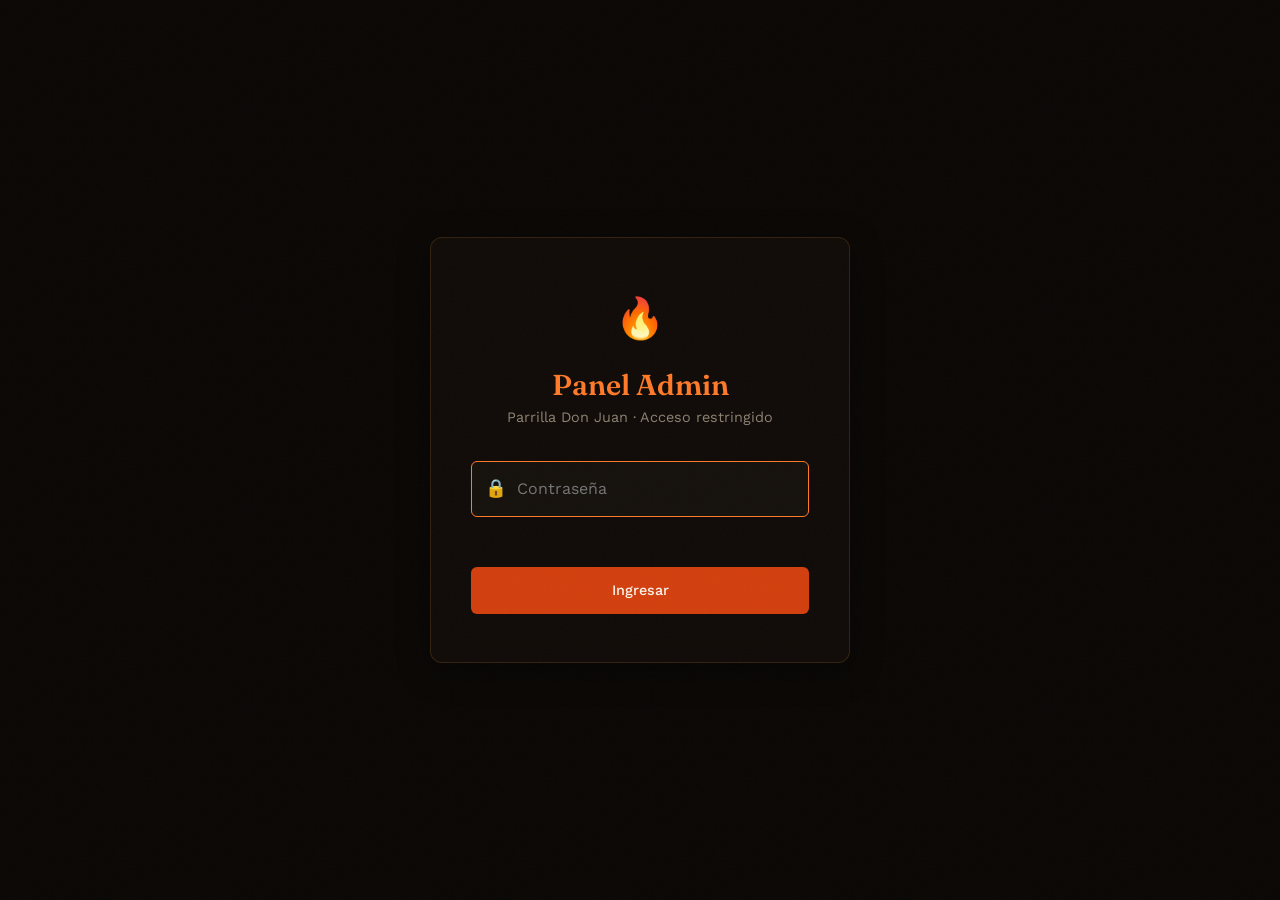
<file: admin.html>
<!DOCTYPE html>
<html lang="es">
<head>
  <meta charset="UTF-8">
  <meta name="viewport" content="width=device-width, initial-scale=1.0">
  <title>Admin · Parrilla Don Juan</title>
  <link rel="preconnect" href="https://fonts.googleapis.com">
  <link rel="preconnect" href="https://fonts.gstatic.com" crossorigin>
  <link href="https://fonts.googleapis.com/css2?family=Fraunces:ital,opsz,wght@0,9..144,400;0,9..144,600;0,9..144,700;1,9..144,500&family=Work+Sans:wght@300;400;500;600&family=JetBrains+Mono:wght@400;500&display=swap" rel="stylesheet">
  <script src="menu-data.js"></script>
  <style>
    /* ===== Design Tokens ===== */
    :root {
      --carbon:       #0A0705;
      --carbon-2:     #120D09;
      --carbon-3:     #1A130D;
      --brasa:        #D33F0F;
      --brasa-dim:    #8C2506;
      --ember:        #FF7A29;
      --ember-dim:    #E89A3C;
      --humo:         #8E8272;
      --hueso:        #FAF5EB;
      --hueso-dim:    #D4C8B4;
      --glass-bg:     rgba(18, 13, 9, 0.78);
      --glass-border: rgba(232, 154, 60, 0.16);
      --glass-blur:   18px;
      --radius:       6px;
      --radius-lg:    12px;
      --transition:   0.35s cubic-bezier(0.16, 1, 0.3, 1);
      --transition-fast: 0.2s ease;
      --glow-brasa:   0 0 20px rgba(211, 63, 15, 0.35);
      --glow-ember:   0 0 20px rgba(232, 154, 60, 0.25);
      --max-w:        1100px;
      --danger:       #E53935;
      --danger-dim:   #B71C1C;
      --success:      #4CAF50;
    }

    /* ===== Reset ===== */
    *, *::before, *::after { margin: 0; padding: 0; box-sizing: border-box; }
    html { scroll-behavior: smooth; -webkit-font-smoothing: antialiased; }

    body {
      background: var(--carbon);
      color: var(--hueso);
      font-family: 'Work Sans', system-ui, sans-serif;
      font-weight: 400;
      line-height: 1.65;
      overflow-x: hidden;
      min-height: 100svh;
    }

    h1, h2, h3, h4 { font-family: 'Fraunces', serif; font-weight: 600; line-height: 1.15; }
    button { font: inherit; cursor: pointer; border: none; background: none; }
    input, textarea, select { font: inherit; }

    /* ===== Grain overlay ===== */
    body::before {
      content: "";
      position: fixed; inset: 0;
      pointer-events: none;
      z-index: 9999;
      opacity: 0.03;
      background-image: url("data:image/svg+xml,%3Csvg xmlns='http://www.w3.org/2000/svg' width='200' height='200'%3E%3Cfilter id='n'%3E%3CfeTurbulence type='fractalNoise' baseFrequency='0.85' numOctaves='3' stitchTiles='stitch'/%3E%3C/filter%3E%3Crect width='100%25' height='100%25' filter='url(%23n)'/%3E%3C/svg%3E");
    }

    /* ===== LOGIN SCREEN ===== */
    #login-screen {
      position: fixed; inset: 0;
      display: flex; align-items: center; justify-content: center;
      background: var(--carbon);
      z-index: 1000;
      transition: opacity 0.4s ease, visibility 0.4s ease;
    }
    #login-screen.hidden { opacity: 0; visibility: hidden; pointer-events: none; }

    .login-card {
      background: var(--glass-bg);
      backdrop-filter: blur(var(--glass-blur));
      -webkit-backdrop-filter: blur(var(--glass-blur));
      border: 1px solid var(--glass-border);
      border-radius: var(--radius-lg);
      padding: 3rem 2.5rem;
      width: min(420px, 90vw);
      text-align: center;
      box-shadow: 0 8px 32px rgba(0,0,0,0.4);
    }

    .login-card h1 {
      font-size: 1.8rem;
      color: var(--ember);
      margin-bottom: 0.25rem;
    }

    .login-card p {
      color: var(--humo);
      font-size: 0.9rem;
      margin-bottom: 2rem;
    }

    .login-card .logo-icon {
      font-size: 2.5rem;
      margin-bottom: 1rem;
      display: block;
    }

    .input-group {
      position: relative;
      margin-bottom: 1.25rem;
    }

    .input-group input {
      width: 100%;
      padding: 0.85rem 1rem 0.85rem 2.8rem;
      background: rgba(25, 20, 15, 0.7);
      border: 1px solid var(--glass-border);
      border-radius: var(--radius);
      color: var(--hueso);
      font-size: 1rem;
      outline: none;
      transition: border-color var(--transition-fast);
    }

    .input-group input:focus {
      border-color: var(--ember);
    }

    .input-group .icon {
      position: absolute;
      left: 0.85rem;
      top: 50%; transform: translateY(-50%);
      color: var(--humo);
      font-size: 1.1rem;
      pointer-events: none;
    }

    .login-error {
      color: var(--brasa);
      font-size: 0.85rem;
      min-height: 1.2rem;
      margin-bottom: 0.5rem;
      transition: opacity var(--transition-fast);
    }

    /* ===== Buttons ===== */
    .btn {
      display: inline-flex; align-items: center; gap: 0.5rem;
      padding: 0.7rem 1.5rem;
      border-radius: var(--radius);
      font-weight: 500;
      font-size: 0.9rem;
      transition: all var(--transition-fast);
      white-space: nowrap;
    }

    .btn-primary {
      background: var(--brasa);
      color: var(--hueso);
    }
    .btn-primary:hover { background: var(--brasa-dim); box-shadow: var(--glow-brasa); }

    .btn-ember {
      background: var(--ember);
      color: var(--carbon);
    }
    .btn-ember:hover { background: var(--ember-dim); box-shadow: var(--glow-ember); }

    .btn-outline {
      background: transparent;
      border: 1px solid var(--glass-border);
      color: var(--hueso-dim);
    }
    .btn-outline:hover { border-color: var(--ember); color: var(--ember); }

    .btn-danger {
      background: rgba(211, 47, 47, 0.15);
      color: #EF5350;
      border: 1px solid rgba(211, 47, 47, 0.3);
    }
    .btn-danger:hover { background: rgba(211, 47, 47, 0.3); }

    .btn-sm {
      padding: 0.45rem 0.85rem;
      font-size: 0.8rem;
    }

    .btn-icon {
      width: 34px; height: 34px;
      display: inline-flex; align-items: center; justify-content: center;
      border-radius: var(--radius);
      padding: 0;
      font-size: 1.1rem;
      transition: all var(--transition-fast);
    }

    .btn-full { width: 100%; justify-content: center; }

    /* ===== ADMIN LAYOUT ===== */
    #admin-panel { display: none; }
    #admin-panel.active { display: block; }

    .admin-header {
      background: var(--carbon-2);
      border-bottom: 1px solid var(--glass-border);
      padding: 1rem 1.5rem;
      position: sticky; top: 0; z-index: 100;
      backdrop-filter: blur(12px);
      -webkit-backdrop-filter: blur(12px);
    }

    .header-inner {
      max-width: var(--max-w);
      margin: 0 auto;
      display: flex; align-items: center; justify-content: space-between;
      gap: 1rem;
      flex-wrap: wrap;
    }

    .header-brand {
      display: flex; align-items: center; gap: 0.75rem;
    }

    .header-brand h1 {
      font-size: 1.3rem;
      color: var(--ember);
    }

    .header-brand span.tag {
      background: var(--brasa);
      color: var(--hueso);
      font-family: 'JetBrains Mono', monospace;
      font-size: 0.65rem;
      font-weight: 500;
      padding: 0.2rem 0.5rem;
      border-radius: 3px;
      text-transform: uppercase;
      letter-spacing: 0.05em;
    }

    .header-actions {
      display: flex; gap: 0.5rem; flex-wrap: wrap; align-items: center;
    }

    /* ===== TOOLBAR ===== */
    .toolbar {
      max-width: var(--max-w);
      margin: 1.5rem auto 0;
      padding: 0 1.5rem;
      display: flex; gap: 0.75rem; flex-wrap: wrap; align-items: center;
    }

    .search-box {
      position: relative;
      flex: 1;
      min-width: 220px;
    }

    .search-box input {
      width: 100%;
      padding: 0.7rem 1rem 0.7rem 2.6rem;
      background: var(--carbon-2);
      border: 1px solid var(--glass-border);
      border-radius: var(--radius);
      color: var(--hueso);
      font-size: 0.9rem;
      outline: none;
      transition: border-color var(--transition-fast);
    }
    .search-box input:focus { border-color: var(--ember); }
    .search-box input::placeholder { color: var(--humo); }

    .search-box .search-icon {
      position: absolute;
      left: 0.85rem; top: 50%; transform: translateY(-50%);
      color: var(--humo);
      pointer-events: none;
    }

    .stats-badge {
      font-family: 'JetBrains Mono', monospace;
      font-size: 0.8rem;
      color: var(--humo);
      background: var(--carbon-2);
      border: 1px solid var(--glass-border);
      padding: 0.55rem 1rem;
      border-radius: var(--radius);
      white-space: nowrap;
    }

    /* ===== RESERVATIONS TOGGLE CARD ===== */
    .res-control-card {
      max-width: var(--max-w);
      margin: 1.5rem auto 0;
      padding: 1.2rem 1.6rem;
      background: var(--glass-bg);
      border: 1px solid var(--glass-border);
      border-radius: var(--radius-lg);
      display: flex;
      justify-content: space-between;
      align-items: center;
      gap: 1.5rem;
      backdrop-filter: blur(var(--glass-blur));
      -webkit-backdrop-filter: blur(var(--glass-blur));
    }
    .res-control-title {
      display: flex;
      align-items: center;
      gap: 0.8rem;
      font-size: 1.1rem;
      font-weight: 600;
      color: var(--hueso);
      flex-wrap: wrap;
    }
    .res-status-pill {
      font-family: 'JetBrains Mono', monospace;
      font-size: 0.72rem;
      padding: 4px 12px;
      border-radius: 50px;
      background: rgba(76, 175, 80, 0.15);
      border: 1px solid rgba(76, 175, 80, 0.35);
      color: #4CAF50;
      white-space: nowrap;
    }
    .res-status-pill.disabled {
      background: rgba(229, 57, 53, 0.15);
      border-color: rgba(229, 57, 53, 0.35);
      color: #E53935;
    }
    .res-control-desc {
      font-size: 0.85rem;
      color: var(--humo);
      margin-top: 0.3rem;
      line-height: 1.45;
    }

    /* Switch Toggle */
    .switch {
      position: relative;
      display: inline-block;
      width: 54px;
      height: 28px;
      flex-shrink: 0;
    }
    .switch input { opacity: 0; width: 0; height: 0; }
    .slider {
      position: absolute; cursor: pointer; inset: 0;
      background-color: #221912;
      transition: .3s;
      border-radius: 34px;
      border: 1px solid var(--glass-border);
    }
    .slider:before {
      position: absolute; content: "";
      height: 20px; width: 20px;
      left: 3px; bottom: 3px;
      background-color: var(--humo);
      transition: .3s;
      border-radius: 50%;
    }
    input:checked + .slider { background-color: var(--brasa); }
    input:checked + .slider:before { transform: translateX(26px); background-color: #fff; }

    /* ===== MAIN CONTENT ===== */
    .main-content {
      max-width: var(--max-w);
      margin: 0 auto;
      padding: 1.5rem;
    }

    /* ===== CATEGORY CARD ===== */
    .category-section {
      margin-bottom: 2rem;
    }

    .category-header {
      display: flex; align-items: center; justify-content: space-between;
      gap: 1rem;
      margin-bottom: 1rem;
      flex-wrap: wrap;
    }

    .category-header-left {
      display: flex; align-items: center; gap: 0.75rem;
    }

    .category-header h2 {
      font-size: 1.35rem;
      color: var(--ember);
    }

    .category-count {
      font-family: 'JetBrains Mono', monospace;
      font-size: 0.75rem;
      color: var(--humo);
      background: rgba(232, 163, 61, 0.1);
      border: 1px solid rgba(232, 163, 61, 0.15);
      padding: 0.2rem 0.55rem;
      border-radius: 100px;
    }

    .category-nota {
      font-size: 0.82rem;
      color: var(--humo);
      font-style: italic;
      margin-bottom: 1rem;
      padding: 0.6rem 1rem;
      background: rgba(154, 143, 125, 0.08);
      border-left: 3px solid var(--humo);
      border-radius: 0 var(--radius) var(--radius) 0;
    }

    /* ===== DISH TABLE ===== */
    .dish-table {
      width: 100%;
      border-collapse: separate;
      border-spacing: 0;
      background: var(--glass-bg);
      backdrop-filter: blur(var(--glass-blur));
      -webkit-backdrop-filter: blur(var(--glass-blur));
      border: 1px solid var(--glass-border);
      border-radius: var(--radius-lg);
      overflow: hidden;
    }

    .dish-table thead th {
      background: rgba(25, 20, 15, 0.6);
      color: var(--humo);
      font-family: 'JetBrains Mono', monospace;
      font-size: 0.7rem;
      font-weight: 500;
      text-transform: uppercase;
      letter-spacing: 0.08em;
      padding: 0.75rem 1rem;
      text-align: left;
      border-bottom: 1px solid var(--glass-border);
      white-space: nowrap;
    }

    .dish-table tbody tr {
      transition: background var(--transition-fast);
    }

    .dish-table tbody tr:hover {
      background: rgba(232, 163, 61, 0.04);
    }

    .dish-table tbody tr.search-hidden {
      display: none;
    }

    .dish-table tbody td {
      padding: 0.65rem 1rem;
      border-bottom: 1px solid rgba(232, 163, 61, 0.06);
      vertical-align: middle;
    }

    .dish-table tbody tr:last-child td {
      border-bottom: none;
    }

    /* Inline editable fields */
    .editable {
      background: transparent;
      border: 1px solid transparent;
      border-radius: 4px;
      color: var(--hueso);
      padding: 0.35rem 0.5rem;
      width: 100%;
      transition: all var(--transition-fast);
      outline: none;
    }

    .editable:hover {
      border-color: rgba(232, 163, 61, 0.2);
      background: rgba(25, 20, 15, 0.4);
    }

    .editable:focus {
      border-color: var(--ember);
      background: rgba(25, 20, 15, 0.7);
      box-shadow: 0 0 0 3px rgba(232, 163, 61, 0.1);
    }

    .editable-nombre {
      font-weight: 500;
      font-size: 0.95rem;
    }

    .editable-desc {
      font-size: 0.85rem;
      color: var(--hueso-dim);
      resize: vertical;
      min-height: 2.5rem;
      line-height: 1.4;
    }

    .editable-precio {
      font-family: 'JetBrains Mono', monospace;
      font-size: 0.95rem;
      color: var(--ember);
      width: 110px;
      text-align: right;
    }

    .editable-imagen {
      font-size: 0.8rem;
      color: var(--humo);
      font-family: 'JetBrains Mono', monospace;
    }

    .col-actions {
      display: flex; gap: 0.35rem; justify-content: center;
    }

    .btn-delete {
      color: #EF5350;
      opacity: 0.5;
    }
    .btn-delete:hover { opacity: 1; background: rgba(211, 47, 47, 0.15); }

    /* Column widths */
    .col-w-name  { width: 22%; }
    .col-w-desc  { width: 32%; }
    .col-w-price { width: 12%; }
    .col-w-img   { width: 20%; }
    .col-w-act   { width: 14%; text-align: center; }

    /* ===== ADD DISH ROW ===== */
    .add-dish-row {
      display: flex;
      justify-content: center;
      padding: 0.65rem 1rem;
      background: rgba(193, 68, 14, 0.04);
      border-top: 1px dashed rgba(232, 163, 61, 0.15);
    }

    .add-dish-row button {
      color: var(--ember);
      font-size: 0.85rem;
      gap: 0.4rem;
    }
    .add-dish-row button:hover { color: var(--hueso); }

    /* ===== TOAST ===== */
    #toast-container {
      position: fixed;
      bottom: 1.5rem;
      right: 1.5rem;
      z-index: 10000;
      display: flex;
      flex-direction: column-reverse;
      gap: 0.5rem;
    }

    .toast {
      background: var(--carbon-2);
      border: 1px solid var(--glass-border);
      backdrop-filter: blur(12px);
      -webkit-backdrop-filter: blur(12px);
      border-radius: var(--radius);
      padding: 0.8rem 1.25rem;
      color: var(--hueso);
      font-size: 0.88rem;
      display: flex; align-items: center; gap: 0.65rem;
      box-shadow: 0 8px 24px rgba(0,0,0,0.35);
      animation: toastIn 0.35s ease forwards;
      max-width: 380px;
      min-width: 250px;
    }

    .toast.toast-out {
      animation: toastOut 0.3s ease forwards;
    }

    .toast-icon { font-size: 1.15rem; flex-shrink: 0; }
    .toast-success .toast-icon { color: #66BB6A; }
    .toast-error   .toast-icon { color: #EF5350; }
    .toast-info    .toast-icon { color: var(--ember); }

    @keyframes toastIn {
      from { opacity: 0; transform: translateY(12px) scale(0.96); }
      to   { opacity: 1; transform: translateY(0) scale(1); }
    }
    @keyframes toastOut {
      from { opacity: 1; transform: translateY(0) scale(1); }
      to   { opacity: 0; transform: translateY(12px) scale(0.96); }
    }

    /* ===== CONFIRM MODAL ===== */
    .modal-overlay {
      position: fixed; inset: 0;
      background: rgba(0,0,0,0.6);
      backdrop-filter: blur(4px);
      -webkit-backdrop-filter: blur(4px);
      z-index: 5000;
      display: flex; align-items: center; justify-content: center;
      opacity: 0; visibility: hidden;
      transition: opacity 0.25s, visibility 0.25s;
    }
    .modal-overlay.active { opacity: 1; visibility: visible; }

    .modal-card {
      background: var(--carbon-2);
      border: 1px solid var(--glass-border);
      border-radius: var(--radius-lg);
      padding: 2rem;
      width: min(400px, 90vw);
      text-align: center;
      box-shadow: 0 16px 48px rgba(0,0,0,0.5);
    }

    .modal-card h3 {
      color: var(--hueso);
      font-size: 1.2rem;
      margin-bottom: 0.5rem;
    }

    .modal-card p {
      color: var(--humo);
      font-size: 0.9rem;
      margin-bottom: 1.5rem;
    }

    .modal-actions {
      display: flex; gap: 0.75rem; justify-content: center;
    }

    /* ===== EMPTY STATE ===== */
    .empty-state {
      text-align: center;
      padding: 3rem 1rem;
      color: var(--humo);
      font-size: 0.95rem;
    }
    .empty-state .emoji { font-size: 2.5rem; margin-bottom: 0.5rem; display: block; }

    /* ===== RESPONSIVE ===== */
    @media (max-width: 768px) {
      .header-inner { flex-direction: column; align-items: flex-start; }
      .header-actions { width: 100%; justify-content: flex-start; }
      .toolbar { flex-direction: column; }
      .stats-badge { width: 100%; text-align: center; }

      /* Card layout for small screens */
      .dish-table, .dish-table thead, .dish-table tbody,
      .dish-table th, .dish-table td, .dish-table tr {
        display: block;
      }
      .dish-table thead { display: none; }
      .dish-table tbody tr {
        border-bottom: 1px solid var(--glass-border);
        padding: 0.75rem 0;
        margin-bottom: 0.5rem;
      }
      .dish-table tbody td {
        padding: 0.35rem 1rem;
        border-bottom: none;
        text-align: left;
      }
      .dish-table tbody td::before {
        content: attr(data-label);
        display: block;
        font-family: 'JetBrains Mono', monospace;
        font-size: 0.65rem;
        color: var(--humo);
        text-transform: uppercase;
        letter-spacing: 0.08em;
        margin-bottom: 0.15rem;
      }
      .editable-precio { width: 100%; text-align: left; }
      .col-actions { justify-content: flex-start; }
    }

    /* ===== SCROLLBAR ===== */
    ::-webkit-scrollbar { width: 8px; }
    ::-webkit-scrollbar-track { background: var(--carbon); }
    ::-webkit-scrollbar-thumb { background: var(--carbon-3); border-radius: 4px; }
    ::-webkit-scrollbar-thumb:hover { background: var(--humo); }

    /* ===== HIDDEN UTILITY ===== */
    .visually-hidden { position: absolute; width: 1px; height: 1px; overflow: hidden; clip: rect(0,0,0,0); }
    #import-input { display: none; }

    /* ===== CHANGE INDICATOR ===== */
    .has-changes {
      position: relative;
    }
    .has-changes::after {
      content: "";
      position: absolute;
      top: 6px; right: 6px;
      width: 7px; height: 7px;
      background: var(--ember);
      border-radius: 50%;
      animation: pulse-dot 1.5s infinite;
    }
    @keyframes pulse-dot {
      0%, 100% { opacity: 1; }
      50% { opacity: 0.4; }
    }
  </style>
</head>
<body>

  <!-- ===== LOGIN SCREEN ===== -->
  <div id="login-screen">
    <div class="login-card">
      <span class="logo-icon">🔥</span>
      <h1>Panel Admin</h1>
      <p>Parrilla Don Juan · Acceso restringido</p>
      <form id="login-form" autocomplete="off">
        <div class="input-group">
          <span class="icon">🔒</span>
          <input type="password" id="login-password" placeholder="Contraseña" autofocus>
        </div>
        <div class="login-error" id="login-error">&nbsp;</div>
        <button type="submit" class="btn btn-primary btn-full">Ingresar</button>
      </form>
    </div>
  </div>

  <!-- ===== ADMIN PANEL ===== -->
  <div id="admin-panel">

    <!-- Header -->
    <header class="admin-header">
      <div class="header-inner">
        <div class="header-brand">
          <h1>🔥 Don Juan</h1>
          <span class="tag">Admin</span>
        </div>
        <div class="header-actions">
          <button class="btn btn-primary btn-sm" id="btn-publish" title="Publicar precios actualizados en vivo a la página web">
            🚀 Publicar en la Web
          </button>
          <button class="btn btn-outline btn-sm" id="btn-gh-config" title="Configurar conexión con GitHub">
            ⚙️ Config GitHub
          </button>
          <button class="btn btn-outline btn-sm" id="btn-import" title="Importar JSON">
            📂 Importar
          </button>
          <input type="file" id="import-input" accept=".json">
          <button class="btn btn-ember btn-sm" id="btn-export" title="Exportar JSON">
            💾 Exportar
          </button>
          <button class="btn btn-outline btn-sm" id="btn-logout" title="Cerrar sesión">
            🚪 Salir
          </button>
        </div>
      </div>
    </header>

    <!-- Reservation Control Card (Temporada Alta) -->
    <div class="res-control-card">
      <div class="res-control-info">
        <div class="res-control-title">
          <span>🔥 Sistema de Reservas por WhatsApp</span>
          <span class="res-status-pill" id="admin-res-status-pill">🟢 Reservas Habilitadas</span>
        </div>
        <p class="res-control-desc">
          Desactiva las reservas cuando el restaurante esté muy concurrido por temporada alta. Al desactivarlas, los visitantes verán un aviso de atención por orden de llegada.
        </p>
      </div>
      <div class="res-toggle-wrap">
        <label class="switch">
          <input type="checkbox" id="toggle-reservations" checked>
          <span class="slider"></span>
        </label>
      </div>
    </div>

    <!-- Toolbar -->
    <div class="toolbar">
      <div class="search-box">
        <span class="search-icon">🔍</span>
        <input type="text" id="search-input" placeholder="Buscar platos por nombre, descripción o categoría…">
      </div>
      <div class="stats-badge" id="stats-badge">0 platos · 0 categorías</div>
    </div>

    <!-- Main Content -->
    <main class="main-content" id="categories-container">
      <!-- Categories rendered by JS -->
    </main>
  </div>

  <!-- ===== GITHUB CONFIG MODAL ===== -->
  <div class="modal-overlay" id="gh-config-modal">
    <div class="modal-card" style="max-width: 480px; text-align: left;">
      <h3 style="color:var(--ember); font-size:1.3rem; margin-bottom:0.4rem;">⚙️ Configuración GitHub / Netlify</h3>
      <p style="color:var(--humo); font-size:0.85rem; margin-bottom:1.2rem;">Conecta este panel con tu repositorio para publicar cambios de precios automáticamente a todos los clientes:</p>
      
      <form id="gh-config-form" style="display:flex; flex-direction:column; gap:0.9rem;">
        <div>
          <label style="font-family:'JetBrains Mono',monospace; font-size:0.72rem; color:var(--gold); display:block; margin-bottom:0.3rem;">Usuario o Organización en GitHub</label>
          <input type="text" id="gh-user-input" placeholder="Ej. tu-usuario-github" style="width:100%; padding:0.7rem 0.9rem; background:rgba(10,7,5,0.8); border:1px solid var(--glass-border); border-radius:var(--radius); color:var(--hueso);" required>
        </div>

        <div>
          <label style="font-family:'JetBrains Mono',monospace; font-size:0.72rem; color:var(--gold); display:block; margin-bottom:0.3rem;">Nombre del Repositorio</label>
          <input type="text" id="gh-repo-input" placeholder="Ej. parrilla-don-juan" style="width:100%; padding:0.7rem 0.9rem; background:rgba(10,7,5,0.8); border:1px solid var(--glass-border); border-radius:var(--radius); color:var(--hueso);" required>
        </div>

        <div>
          <label style="font-family:'JetBrains Mono',monospace; font-size:0.72rem; color:var(--gold); display:block; margin-bottom:0.3rem;">Token Personal de GitHub (PAT Token)</label>
          <input type="password" id="gh-token-input" placeholder="ghp_xxxxxxxxxxxx o github_pat_xxxx" style="width:100%; padding:0.7rem 0.9rem; background:rgba(10,7,5,0.8); border:1px solid var(--glass-border); border-radius:var(--radius); color:var(--hueso);" required>
        </div>

        <div style="display:flex; gap:0.75rem; margin-top:0.8rem; justify-content:flex-end;">
          <button type="button" class="btn btn-outline btn-sm" id="gh-config-cancel">Cancelar</button>
          <button type="submit" class="btn btn-primary btn-sm">Guardar Conexión</button>
        </div>
      </form>
    </div>
  </div>

  <!-- ===== TOAST CONTAINER ===== -->
  <div id="toast-container"></div>

  <script>
    /* =========================================================
       Parrilla Don Juan — Admin Panel
       ========================================================= */

    const PASSWORD = 'donjuan2026';
    let menuData = null;
    let hasUnsavedChanges = false;

    // ─── DOM refs ───────────────────────────────────────────
    const loginScreen  = document.getElementById('login-screen');
    const loginForm    = document.getElementById('login-form');
    const loginPwd     = document.getElementById('login-password');
    const loginError   = document.getElementById('login-error');
    const adminPanel   = document.getElementById('admin-panel');
    const container    = document.getElementById('categories-container');
    const searchInput  = document.getElementById('search-input');
    const statsBadge   = document.getElementById('stats-badge');
    const btnExport    = document.getElementById('btn-export');
    const btnImport    = document.getElementById('btn-import');
    const importInput  = document.getElementById('import-input');
    const btnLogout    = document.getElementById('btn-logout');
    const confirmModal = document.getElementById('confirm-modal');
    const modalTitle   = document.getElementById('modal-title');
    const modalMsg     = document.getElementById('modal-message');
    const modalCancel  = document.getElementById('modal-cancel');
    const modalConfirm = document.getElementById('modal-confirm');

    // ─── Toast ──────────────────────────────────────────────
    function toast(message, type = 'info') {
      const icons = { success: '✅', error: '❌', info: 'ℹ️' };
      const el = document.createElement('div');
      el.className = `toast toast-${type}`;
      el.innerHTML = `<span class="toast-icon">${icons[type] || icons.info}</span><span>${message}</span>`;
      document.getElementById('toast-container').appendChild(el);
      setTimeout(() => {
        el.classList.add('toast-out');
        el.addEventListener('animationend', () => el.remove());
      }, 3000);
    }

    // ─── Confirm Dialog ─────────────────────────────────────
    function confirmAction(title, message) {
      return new Promise((resolve) => {
        modalTitle.textContent = title;
        modalMsg.textContent   = message;
        confirmModal.classList.add('active');

        function cleanup() {
          confirmModal.classList.remove('active');
          modalConfirm.removeEventListener('click', onConfirm);
          modalCancel.removeEventListener('click', onCancel);
        }
        function onConfirm() { cleanup(); resolve(true); }
        function onCancel()  { cleanup(); resolve(false); }

        modalConfirm.addEventListener('click', onConfirm);
        modalCancel.addEventListener('click', onCancel);
      });
    }

    // ─── Login ──────────────────────────────────────────────
    loginForm.addEventListener('submit', (e) => {
      e.preventDefault();
      if (loginPwd.value === PASSWORD) {
        loginScreen.classList.add('hidden');
        adminPanel.classList.add('active');
        loadData();
      } else {
        loginError.textContent = 'Contraseña incorrecta. Intenta de nuevo.';
        loginPwd.value = '';
        loginPwd.focus();
      }
    });

    btnLogout.addEventListener('click', () => {
      if (hasUnsavedChanges && !confirm('Hay cambios sin exportar. ¿Seguro que deseas salir?')) return;
      adminPanel.classList.remove('active');
      loginScreen.classList.remove('hidden');
      loginPwd.value = '';
      loginError.textContent = '\u00a0';
      hasUnsavedChanges = false;
    });

    // ─── Reservation Toggle Setup ─────────────────────────────
    const toggleRes = document.getElementById('toggle-reservations');
    const resPill   = document.getElementById('admin-res-status-pill');

    function initReservationToggle() {
      if (!toggleRes) return;
      const resActive = localStorage.getItem('DON_JUAN_RESERVATIONS_ACTIVE') !== 'false';
      toggleRes.checked = resActive;
      updateResPill(resActive);

      toggleRes.addEventListener('change', (e) => {
        const isChecked = e.target.checked;
        localStorage.setItem('DON_JUAN_RESERVATIONS_ACTIVE', isChecked ? 'true' : 'false');
        updateResPill(isChecked);
        toast(isChecked ? '🟢 Reservas activadas en el sitio' : '🔴 Reservas desactivadas por temporada alta', 'info');
      });
    }

    function updateResPill(active) {
      if (!resPill) return;
      if (active) {
        resPill.className = 'res-status-pill';
        resPill.textContent = '🟢 Reservas Habilitadas';
      } else {
        resPill.className = 'res-status-pill disabled';
        resPill.textContent = '🔴 Reservas Desactivadas (Por orden de llegada)';
      }
    }

    // ─── GitHub Live Publisher ──────────────────────────────────
    const btnPublish   = document.getElementById('btn-publish');
    const btnGhConfig  = document.getElementById('btn-gh-config');
    const ghModal      = document.getElementById('gh-config-modal');
    const ghForm       = document.getElementById('gh-config-form');
    const ghCancel     = document.getElementById('gh-config-cancel');
    const ghUserInput  = document.getElementById('gh-user-input');
    const ghRepoInput  = document.getElementById('gh-repo-input');
    const ghTokenInput = document.getElementById('gh-token-input');

    if (btnGhConfig) {
      btnGhConfig.addEventListener('click', openGHConfigModal);
    }
    if (ghCancel) {
      ghCancel.addEventListener('click', () => ghModal.classList.remove('active'));
    }
    if (ghForm) {
      ghForm.addEventListener('submit', (e) => {
        e.preventDefault();
        localStorage.setItem('GH_USER', ghUserInput.value.trim());
        localStorage.setItem('GH_REPO', ghRepoInput.value.trim());
        localStorage.setItem('GH_TOKEN', ghTokenInput.value.trim());
        ghModal.classList.remove('active');
        toast('✅ Conexión con GitHub guardada exitosamente', 'success');
      });
    }

    function openGHConfigModal() {
      ghUserInput.value  = localStorage.getItem('GH_USER') || '';
      ghRepoInput.value  = localStorage.getItem('GH_REPO') || '';
      ghTokenInput.value = localStorage.getItem('GH_TOKEN') || '';
      ghModal.classList.add('active');
    }

    if (btnPublish) {
      btnPublish.addEventListener('click', publishToGitHub);
    }

    async function publishToGitHub() {
      const user  = localStorage.getItem('GH_USER');
      const repo  = localStorage.getItem('GH_REPO');
      const token = localStorage.getItem('GH_TOKEN');

      if (!user || !repo || !token) {
        toast('⚠️ Por favor configura los datos de tu repositorio GitHub primero', 'info');
        openGHConfigModal();
        return;
      }

      if (!menuData) {
        toast('❌ No hay datos de menú cargados para publicar', 'error');
        return;
      }

      toast('🚀 Publicando precios en vivo...', 'info');

      try {
        const filePath = 'menu-data.json';
        const apiUrl = `https://api.github.com/repos/${user}/${repo}/contents/${filePath}`;

        // 1. Fetch current file SHA
        let sha = '';
        const getRes = await fetch(apiUrl, {
          headers: { 'Authorization': `token ${token}`, 'Accept': 'application/vnd.github.v3+json' }
        });
        if (getRes.ok) {
          const fileData = await getRes.json();
          sha = fileData.sha;
        }

        // 2. Format content to UTF-8 base64
        const jsonString = JSON.stringify(menuData, null, 2);
        const utf8Bytes = new TextEncoder().encode(jsonString);
        let binary = '';
        utf8Bytes.forEach(b => binary += String.fromCharCode(b));
        const base64Content = btoa(binary);

        // 3. Commit new content to GitHub
        const putRes = await fetch(apiUrl, {
          method: 'PUT',
          headers: {
            'Authorization': `token ${token}`,
            'Content-Type': 'application/json',
            'Accept': 'application/vnd.github.v3+json'
          },
          body: JSON.stringify({
            message: 'Actualizar precios desde Panel Admin',
            content: base64Content,
            sha: sha || undefined
          })
        });

        if (!putRes.ok) {
          const errJson = await putRes.json();
          throw new Error(errJson.message || 'Error al guardar en GitHub');
        }

        // 4. Save to localStorage & reset unsaved flag
        localStorage.setItem('DON_JUAN_MENU', JSON.stringify(menuData));
        hasUnsavedChanges = false;
        btnExport.classList.remove('has-changes');

        toast('✅ ¡Precios publicados con éxito! Netlify actualizará parrilladonjuan.com.ar en unos segundos.', 'success');

      } catch(err) {
        toast('❌ Error al publicar: ' + err.message, 'error');
      }
    }

    // ─── Data Loading ───────────────────────────────────────
    async function loadData() {
      initReservationToggle();
      // 1. Try localStorage if it contains active prices
      const local = localStorage.getItem('DON_JUAN_MENU');
      if (local) {
        try {
          const parsed = JSON.parse(local);
          const hasPrices = parsed.categorias && parsed.categorias.some(c => c.platos.some(p => p.precio > 0));
          if (hasPrices) {
            menuData = parsed;
            render();
            toast('Menú cargado desde almacenamiento local', 'success');
            return;
          }
        } catch(e) {}
      }

      // 2. Try window.MENU_DATA (from menu-data.js)
      if (window.MENU_DATA && window.MENU_DATA.categorias) {
        menuData = JSON.parse(JSON.stringify(window.MENU_DATA));
        render();
        toast('Menú cargado desde menu-data.js', 'success');
        return;
      }

      // 3. Fallback to fetch
      try {
        const res = await fetch('menu-data.json?' + Date.now());
        if (!res.ok) throw new Error('No se pudo cargar menu-data.json');
        menuData = await res.json();
        render();
        toast('Menú cargado correctamente', 'success');
      } catch (err) {
        toast('Error al cargar datos: ' + err.message, 'error');
        container.innerHTML = `<div class="empty-state"><span class="emoji">⚠️</span>No se pudo cargar los datos.<br>Usa <strong>Importar</strong> para cargar un archivo JSON o JS.</div>`;
      }
    }

    // ─── Generate unique ID ─────────────────────────────────
    function genId(name) {
      return name
        .toLowerCase()
        .normalize('NFD').replace(/[\u0300-\u036f]/g, '')
        .replace(/[^a-z0-9]+/g, '-')
        .replace(/^-|-$/g, '') || ('plato-' + Date.now());
    }

    // ─── Mark changes ───────────────────────────────────────
    function markChanged() {
      hasUnsavedChanges = true;
      btnExport.classList.add('has-changes');
      syncFromDOM();
    }

    // ─── Sync from DOM and save to localStorage ──────────────
    function syncFromDOM() {
      if (!menuData) return;
      document.querySelectorAll('.dish-row').forEach(row => {
        const catId   = row.dataset.catId;
        const dishId  = row.dataset.dishId;
        const cat     = menuData.categorias.find(c => c.id === catId);
        if (!cat) return;
        const dish    = cat.platos.find(d => d.id === dishId);
        if (!dish) return;

        const nombre = row.querySelector('.editable-nombre');
        const desc   = row.querySelector('.editable-desc');
        const precio = row.querySelector('.editable-precio');
        const imagen = row.querySelector('.editable-imagen');

        if (nombre) dish.nombre      = nombre.value.trim();
        if (desc)   dish.descripcion = desc.value.trim();
        if (precio) dish.precio      = parseFloat(precio.value) || 0;
        if (imagen) dish.imagen      = imagen.value.trim();
      });

      // Save live changes to localStorage for instant website updates
      localStorage.setItem('DON_JUAN_MENU', JSON.stringify(menuData));
    }

    // ─── Render ─────────────────────────────────────────────
    function render() {
      if (!menuData || !menuData.categorias) {
        container.innerHTML = '<div class="empty-state"><span class="emoji">📭</span>No hay datos cargados.</div>';
        return;
      }

      let totalPlatos = 0;
      let html = '';

      menuData.categorias.forEach(cat => {
        totalPlatos += cat.platos.length;

        html += `
          <section class="category-section" data-cat-id="${cat.id}">
            <div class="category-header">
              <div class="category-header-left">
                <h2>${esc(cat.nombre)}</h2>
                <span class="category-count">${cat.platos.length} platos</span>
              </div>
              <button class="btn btn-outline btn-sm btn-add-dish" data-cat-id="${cat.id}">
                ＋ Agregar plato
              </button>
            </div>
            ${cat.nota ? `<div class="category-nota">${esc(cat.nota)}</div>` : ''}
            <table class="dish-table">
              <thead>
                <tr>
                  <th class="col-w-name">Nombre</th>
                  <th class="col-w-desc">Descripción</th>
                  <th class="col-w-price">Precio</th>
                  <th class="col-w-img">Imagen</th>
                  <th class="col-w-act">Acciones</th>
                </tr>
              </thead>
              <tbody>`;

        cat.platos.forEach(dish => {
          html += `
                <tr class="dish-row" data-cat-id="${cat.id}" data-dish-id="${dish.id}">
                  <td data-label="Nombre">
                    <input class="editable editable-nombre" type="text"
                      value="${escAttr(dish.nombre)}" data-field="nombre">
                  </td>
                  <td data-label="Descripción">
                    <textarea class="editable editable-desc"
                      data-field="descripcion" rows="2">${esc(dish.descripcion)}</textarea>
                  </td>
                  <td data-label="Precio">
                    <input class="editable editable-precio" type="number" step="0.01" min="0"
                      value="${dish.precio}" data-field="precio">
                  </td>
                  <td data-label="Imagen">
                    <input class="editable editable-imagen" type="text"
                      value="${escAttr(dish.imagen)}" data-field="imagen">
                  </td>
                  <td data-label="Acciones">
                    <div class="col-actions">
                      <button class="btn-icon btn-delete" title="Eliminar plato"
                        data-cat-id="${cat.id}" data-dish-id="${dish.id}">🗑️</button>
                    </div>
                  </td>
                </tr>`;
        });

        html += `
              </tbody>
            </table>
          </section>`;
      });

      container.innerHTML = html;
      statsBadge.textContent = `${totalPlatos} platos · ${menuData.categorias.length} categorías`;

      // Bind events
      bindEvents();
      // Re-apply search filter
      applySearch();
    }

    // ─── Bind Events ────────────────────────────────────────
    function bindEvents() {
      // Inline edit → mark changes
      container.querySelectorAll('.editable').forEach(el => {
        el.addEventListener('input', () => {
          syncFromDOM();
          markChanged();
        });
      });

      // Delete buttons
      container.querySelectorAll('.btn-delete').forEach(btn => {
        btn.addEventListener('click', async () => {
          const catId  = btn.dataset.catId;
          const dishId = btn.dataset.dishId;
          const cat    = menuData.categorias.find(c => c.id === catId);
          const dish   = cat?.platos.find(d => d.id === dishId);
          if (!dish) return;

          const ok = await confirmAction(
            '¿Eliminar plato?',
            `Se eliminará "${dish.nombre}" de ${cat.nombre}. Esta acción no se puede deshacer.`
          );
          if (!ok) return;

          cat.platos = cat.platos.filter(d => d.id !== dishId);
          markChanged();
          render();
          toast(`"${dish.nombre}" eliminado`, 'success');
        });
      });

      // Add dish buttons
      container.querySelectorAll('.btn-add-dish').forEach(btn => {
        btn.addEventListener('click', () => {
          const catId = btn.dataset.catId;
          const cat   = menuData.categorias.find(c => c.id === catId);
          if (!cat) return;

          syncFromDOM();

          const newDish = {
            id: 'nuevo-plato-' + Date.now(),
            nombre: 'Nuevo plato',
            descripcion: 'Descripción del plato.',
            precio: 0,
            imagen: 'placeholder.jpg'
          };

          cat.platos.push(newDish);
          markChanged();
          render();

          // Focus on the new row
          const newRow = container.querySelector(`tr[data-dish-id="${newDish.id}"] .editable-nombre`);
          if (newRow) {
            newRow.scrollIntoView({ behavior: 'smooth', block: 'center' });
            setTimeout(() => { newRow.focus(); newRow.select(); }, 350);
          }

          toast('Nuevo plato agregado', 'info');
        });
      });
    }

    // ─── Search / Filter ────────────────────────────────────
    searchInput.addEventListener('input', applySearch);

    function applySearch() {
      const q = searchInput.value.toLowerCase().trim();
      let visibleCount = 0;
      const totalCount = container.querySelectorAll('.dish-row').length;

      container.querySelectorAll('.dish-row').forEach(row => {
        if (!q) {
          row.classList.remove('search-hidden');
          visibleCount++;
          return;
        }
        const nombre = (row.querySelector('.editable-nombre')?.value || '').toLowerCase();
        const desc   = (row.querySelector('.editable-desc')?.value || '').toLowerCase();
        const catId  = row.dataset.catId;
        const cat    = menuData.categorias.find(c => c.id === catId);
        const catName = (cat?.nombre || '').toLowerCase();

        if (nombre.includes(q) || desc.includes(q) || catName.includes(q)) {
          row.classList.remove('search-hidden');
          visibleCount++;
        } else {
          row.classList.add('search-hidden');
        }
      });

      // Hide entire categories if all dishes hidden
      container.querySelectorAll('.category-section').forEach(section => {
        const rows = section.querySelectorAll('.dish-row');
        const visibleRows = section.querySelectorAll('.dish-row:not(.search-hidden)');
        section.style.display = (q && visibleRows.length === 0) ? 'none' : '';
      });

      if (q) {
        statsBadge.textContent = `${visibleCount}/${totalCount} platos encontrados`;
      } else {
        statsBadge.textContent = `${totalCount} platos · ${menuData.categorias.length} categorías`;
      }
    }

    // ─── Export ──────────────────────────────────────────────
    btnExport.addEventListener('click', () => {
      syncFromDOM();

      // Update IDs based on current names
      menuData.categorias.forEach(cat => {
        cat.platos.forEach(dish => {
          if (dish.id.startsWith('nuevo-plato-')) {
            dish.id = genId(dish.nombre);
          }
        });
      });

      // Save to localStorage
      localStorage.setItem('DON_JUAN_MENU', JSON.stringify(menuData));

      // 1. Export menu-data.js
      const jsContent = `/* Archivo de datos del menú — Parrilla Don Juan */\nwindow.MENU_DATA = ${JSON.stringify(menuData, null, 2)};\n`;
      const blobJS = new Blob([jsContent], { type: 'text/javascript' });
      const urlJS  = URL.createObjectURL(blobJS);
      const aJS    = document.createElement('a');
      aJS.href = urlJS;
      aJS.download = 'menu-data.js';
      aJS.click();
      URL.revokeObjectURL(urlJS);

      // 2. Export menu-data.json
      setTimeout(() => {
        const jsonContent = JSON.stringify(menuData, null, 2) + '\n';
        const blobJSON = new Blob([jsonContent], { type: 'application/json' });
        const urlJSON  = URL.createObjectURL(blobJSON);
        const aJSON    = document.createElement('a');
        aJSON.href = urlJSON;
        aJSON.download = 'menu-data.json';
        aJSON.click();
        URL.revokeObjectURL(urlJSON);
      }, 300);

      hasUnsavedChanges = false;
      btnExport.classList.remove('has-changes');
      toast('menu-data.js y menu-data.json exportados correctamente', 'success');
    });

    // ─── Import ─────────────────────────────────────────────
    btnImport.addEventListener('click', () => importInput.click());

    importInput.addEventListener('change', (e) => {
      const file = e.target.files[0];
      if (!file) return;

      const reader = new FileReader();
      reader.onload = (ev) => {
        try {
          const data = JSON.parse(ev.target.result);
          if (!data.categorias || !Array.isArray(data.categorias)) {
            throw new Error('Formato inválido: falta "categorias".');
          }
          menuData = data;
          hasUnsavedChanges = false;
          btnExport.classList.remove('has-changes');
          render();
          toast(`Importado: ${file.name}`, 'success');
        } catch (err) {
          toast('Error al importar: ' + err.message, 'error');
        }
      };
      reader.readAsText(file);
      importInput.value = '';
    });

    // ─── Warn before leaving with changes ───────────────────
    window.addEventListener('beforeunload', (e) => {
      if (hasUnsavedChanges) {
        e.preventDefault();
        e.returnValue = '';
      }
    });

    // ─── Escape HTML helpers ────────────────────────────────
    function esc(str) {
      const div = document.createElement('div');
      div.textContent = str || '';
      return div.innerHTML;
    }

    function escAttr(str) {
      return (str || '').replace(/"/g, '&quot;').replace(/</g, '&lt;').replace(/>/g, '&gt;');
    }
  </script>
</body>
</html>
</file>
